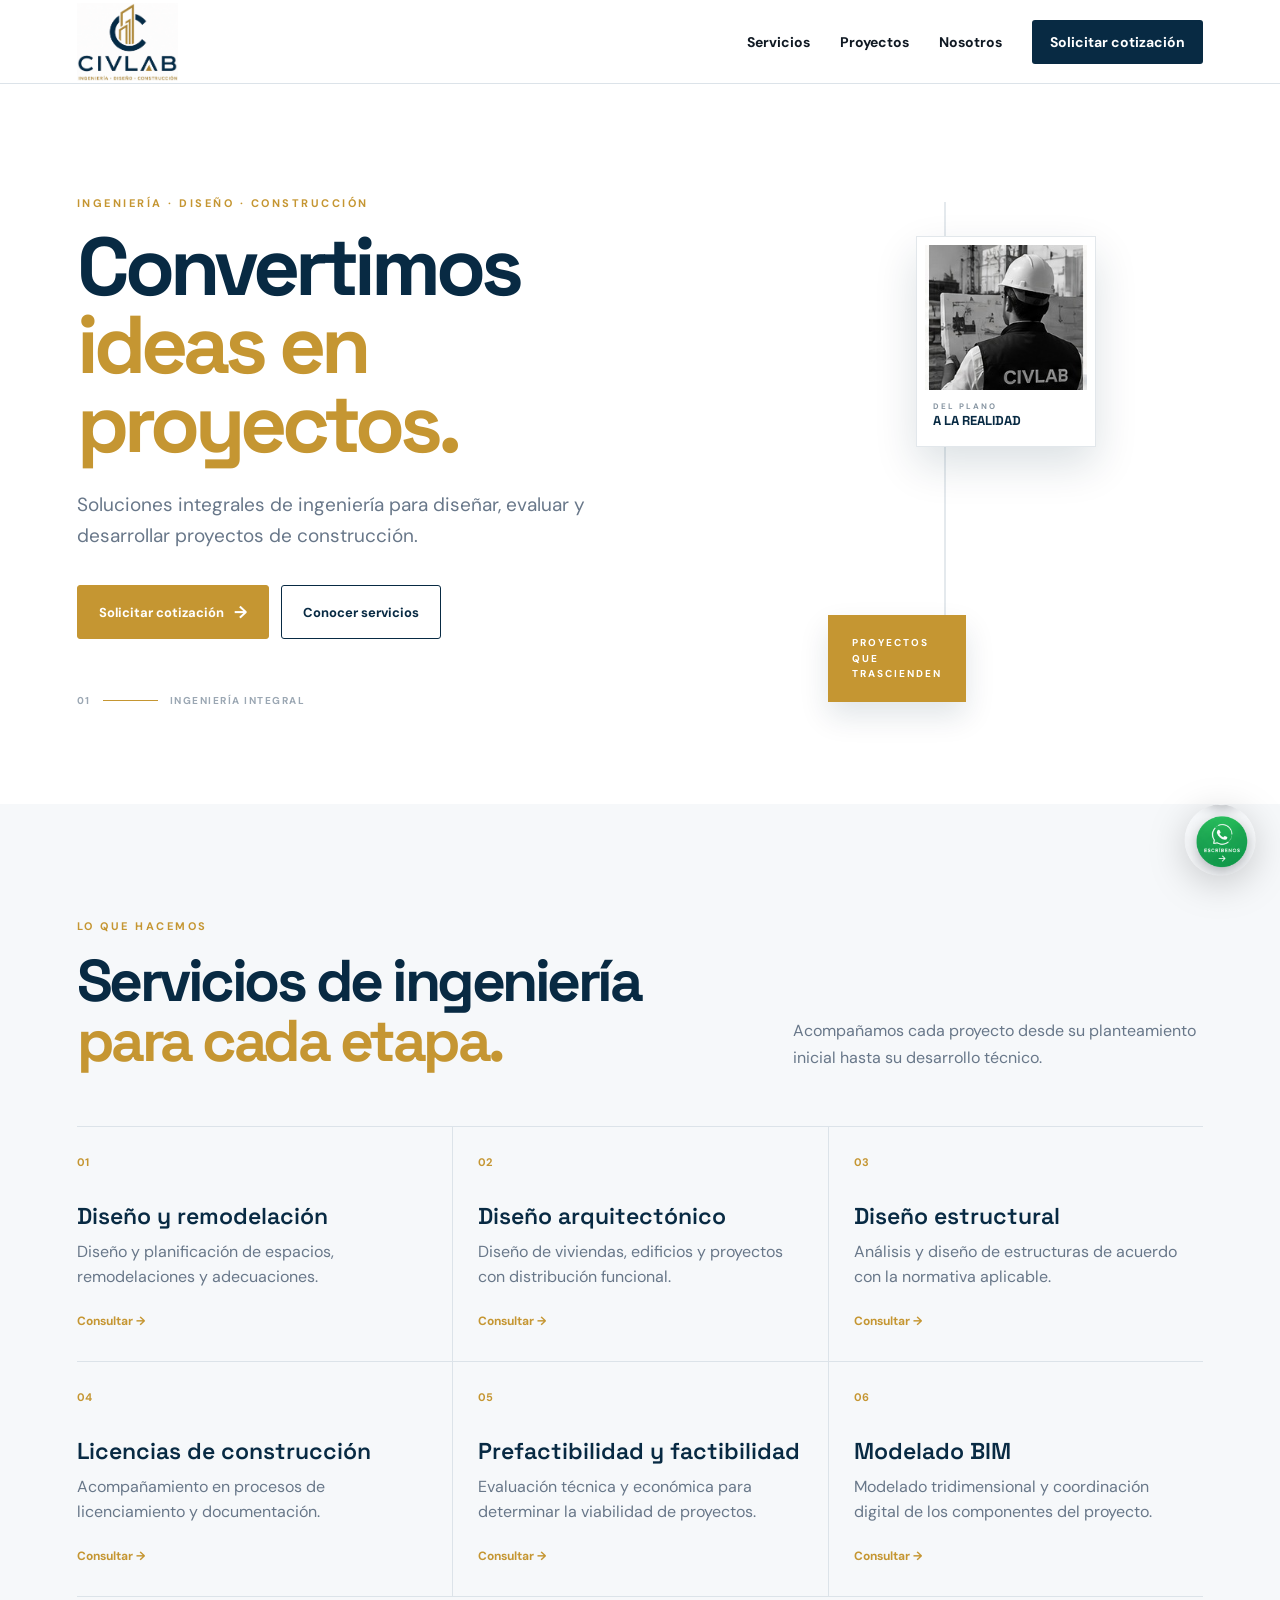
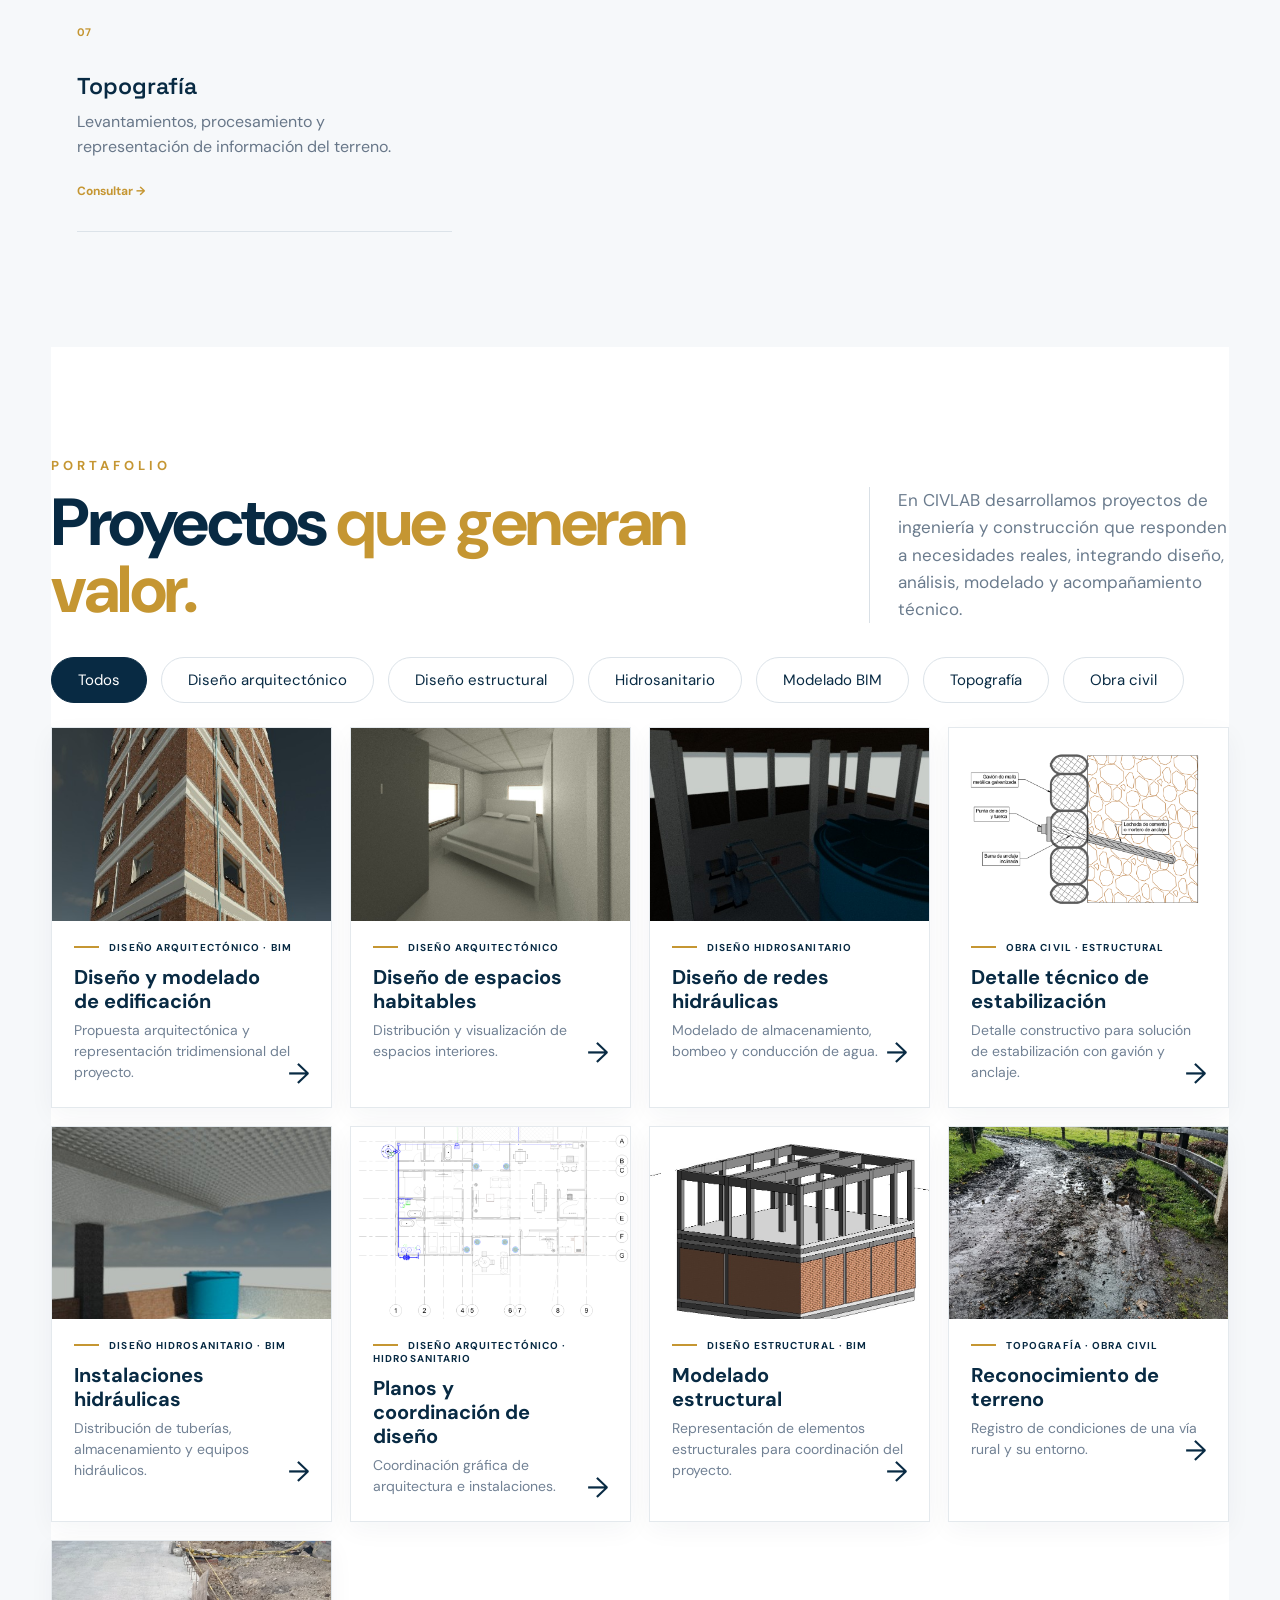
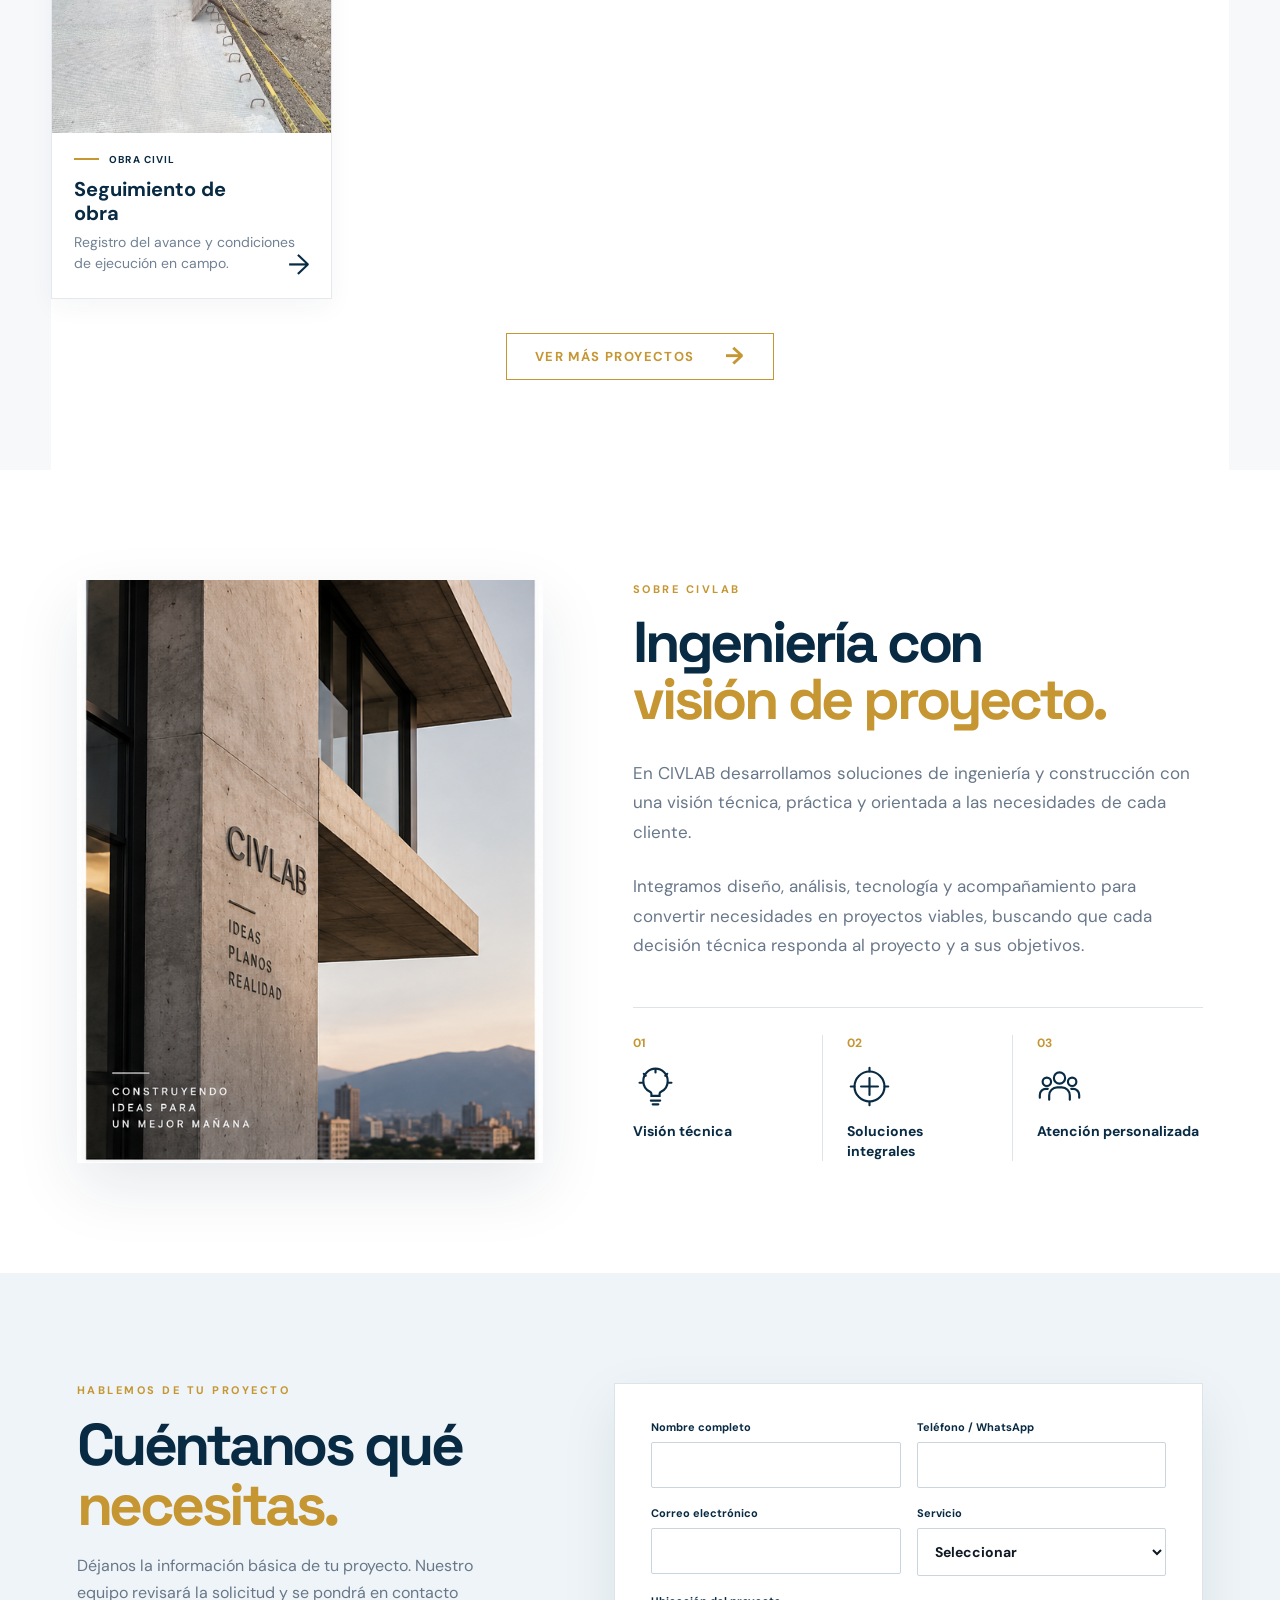
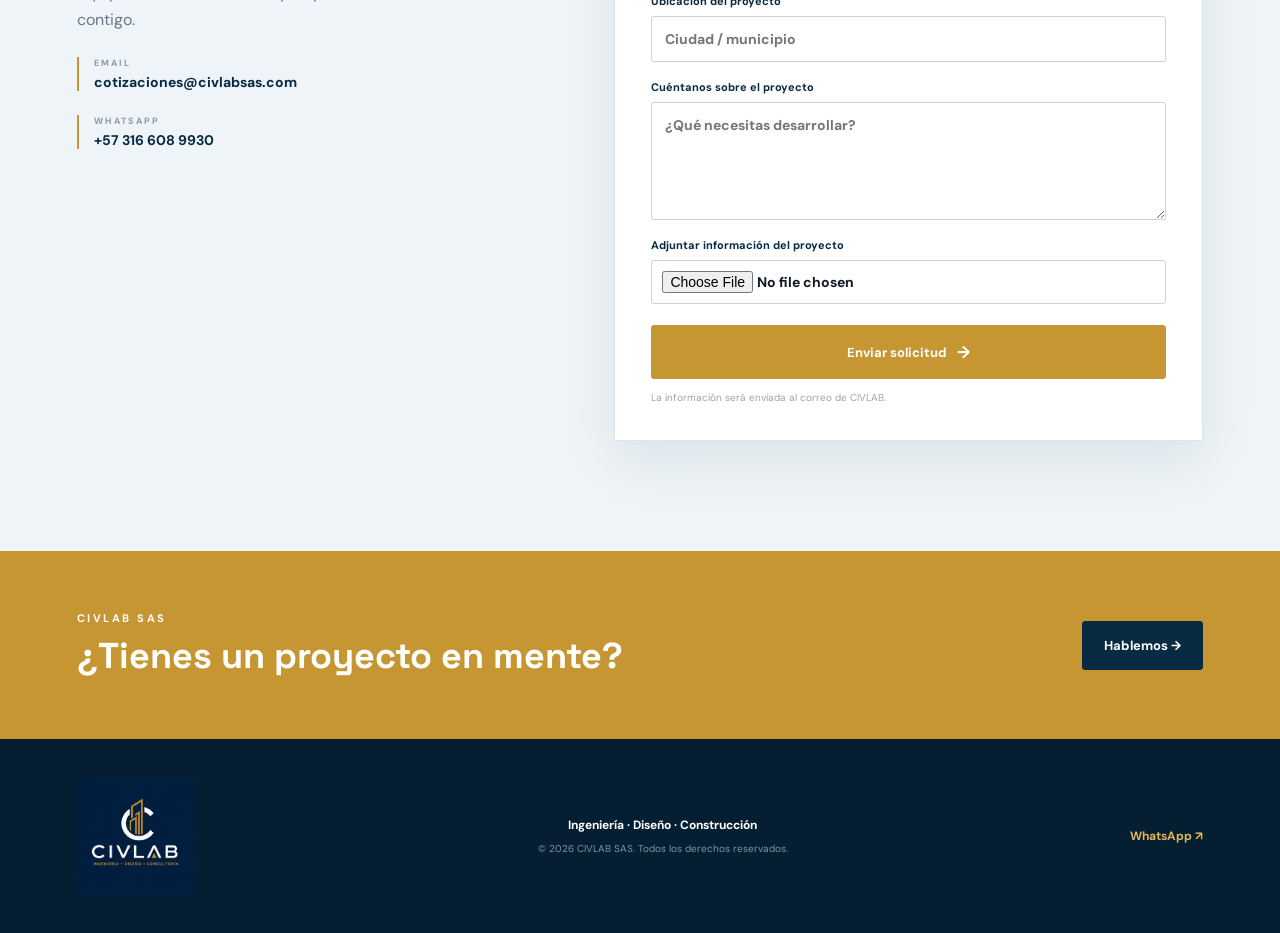
<file: index.html>
<!doctype html>
<html lang="es">
<head>
<meta charset="utf-8">
<meta name="viewport" content="width=device-width, initial-scale=1">
<meta name="description" content="CIVLAB SAS — Ingeniería, diseño, construcción y soluciones para proyectos.">
<meta name="theme-color" content="#082A43">
<title>CIVLAB SAS | Ingeniería · Diseño · Construcción</title>
<link rel="icon" type="image/png" href="favicon-civlab.png">
<link rel="stylesheet" href="styles.css">
</head>
<body>
<header class="nav">
  <a class="brand" href="#inicio" aria-label="CIVLAB"><img src="logo-civlab.png" alt="CIVLAB SAS"></a>
  <nav>
    <a href="#servicios">Servicios</a>
    <a href="#proyectos">Proyectos</a>
    <a href="#nosotros">Nosotros</a>
    <a class="nav-cta" href="#cotizacion">Solicitar cotización</a>
  </nav>
</header>

<main>
<section id="inicio" class="hero">
  <div class="hero-copy">
    <p class="eyebrow">INGENIERÍA · DISEÑO · CONSTRUCCIÓN</p>
    <h1>Convertimos<br><span>ideas en proyectos.</span></h1>
    <p class="lead">Soluciones integrales de ingeniería para diseñar, evaluar y desarrollar proyectos de construcción.</p>
    <div class="actions">
      <a class="btn gold" href="#cotizacion">Solicitar cotización <b>→</b></a>
      <a class="btn outline" href="#servicios">Conocer servicios</a>
    </div>
    <div class="hero-meta"><span>01</span><i></i><span>INGENIERÍA INTEGRAL</span></div>
  </div>
  <div class="hero-visual clean-hero">
    <div class="hero-photo-card">
      <img src="hero-building.jpg" alt="Proyecto arquitectónico CIVLAB">
      <div class="hero-photo-label">
        <span>01</span>
        <strong>DISEÑO · BIM · CAMPO</strong>
      </div>
    </div>
    <div class="hero-field-card">
      <img src="hero-worker.jpg" alt="Trabajo técnico en campo">
      <div>
        <small>DEL PLANO</small>
        <b>A LA REALIDAD</b>
      </div>
    </div>
    <div class="hero-gold-note">PROYECTOS<br>QUE TRASCIENDEN</div>
  </div>
</section>

<section id="servicios" class="section services-section">
  <div class="section-head">
    <div><p class="eyebrow">LO QUE HACEMOS</p><h2>Servicios de ingeniería<br><em>para cada etapa.</em></h2></div>
    <p class="section-intro">Acompañamos cada proyecto desde su planteamiento inicial hasta su desarrollo técnico.</p>
  </div>
  <div class="services">
    <article class="service"><span>01</span><h3>Diseño y remodelación</h3><p>Diseño y planificación de espacios, remodelaciones y adecuaciones.</p><a href="#cotizacion">Consultar →</a></article>
    <article class="service"><span>02</span><h3>Diseño arquitectónico</h3><p>Diseño de viviendas, edificios y proyectos con distribución funcional.</p><a href="#cotizacion">Consultar →</a></article>
    <article class="service"><span>03</span><h3>Diseño estructural</h3><p>Análisis y diseño de estructuras de acuerdo con la normativa aplicable.</p><a href="#cotizacion">Consultar →</a></article>
    <article class="service"><span>04</span><h3>Licencias de construcción</h3><p>Acompañamiento en procesos de licenciamiento y documentación.</p><a href="#cotizacion">Consultar →</a></article>
    <article class="service"><span>05</span><h3>Prefactibilidad y factibilidad</h3><p>Evaluación técnica y económica para determinar la viabilidad de proyectos.</p><a href="#cotizacion">Consultar →</a></article>
    <article class="service"><span>06</span><h3>Modelado BIM</h3><p>Modelado tridimensional y coordinación digital de los componentes del proyecto.</p><a href="#cotizacion">Consultar →</a></article>
    <article class="service"><span>07</span><h3>Topografía</h3><p>Levantamientos, procesamiento y representación de información del terreno.</p><a href="#cotizacion">Consultar →</a></article>
  </div>
</section>

<section class="portfolio" id="proyectos">
  <div class="portfolio-head">
    <div>
      <span class="section-eyebrow">PORTAFOLIO</span>
      <h2>Proyectos <span>que generan valor.</span></h2>
    </div>
    <p>En CIVLAB desarrollamos proyectos de ingeniería y construcción que responden a necesidades reales, integrando diseño, análisis, modelado y acompañamiento técnico.</p>
  </div>

  <div class="portfolio-filters" aria-label="Filtrar proyectos">
    <button class="portfolio-filter active" data-filter="all">Todos</button>
    <button class="portfolio-filter" data-filter="diseno">Diseño arquitectónico</button>
    <button class="portfolio-filter" data-filter="estructural">Diseño estructural</button>
    <button class="portfolio-filter" data-filter="hidrosanitario">Hidrosanitario</button>
    <button class="portfolio-filter" data-filter="bim">Modelado BIM</button>
    <button class="portfolio-filter" data-filter="topografia">Topografía</button>
    <button class="portfolio-filter" data-filter="obra">Obra civil</button>
  </div>

  <div class="portfolio-grid">

    <article class="portfolio-card" data-category="diseno bim">
      <div class="portfolio-image"><img src="portafolio-edificacion.jpg" alt="Modelo y propuesta arquitectónica de edificación" loading="lazy"></div>
      <div class="portfolio-info">
        <span>DISEÑO ARQUITECTÓNICO · BIM</span>
        <h3>Diseño y modelado de edificación</h3>
        <p>Propuesta arquitectónica y representación tridimensional del proyecto.</p>
        <button class="portfolio-detail" type="button" data-title="Diseño y modelado de edificación" data-description="Se desarrolló la propuesta arquitectónica de una edificación multifamiliar, incluyendo la organización de espacios y su representación mediante modelado 3D.">→</button>
      </div>
    </article>

    <article class="portfolio-card" data-category="diseno bim">
      <div class="portfolio-image"><img src="portafolio-arquitectonico.jpg" alt="Diseño arquitectónico de interiores" loading="lazy"></div>
      <div class="portfolio-info">
        <span>DISEÑO ARQUITECTÓNICO</span>
        <h3>Diseño de espacios habitables</h3>
        <p>Distribución y visualización de espacios interiores.</p>
        <button class="portfolio-detail" type="button" data-title="Diseño de espacios habitables" data-description="Se realizó la distribución y visualización de espacios interiores, trabajando la organización arquitectónica y la representación del ambiente para apoyar la definición del proyecto.">→</button>
      </div>
    </article>

    <article class="portfolio-card" data-category="hidrosanitario bim">
      <div class="portfolio-image"><img src="portafolio-hidrosanitario.jpg" alt="Sistema hidráulico modelado" loading="lazy"></div>
      <div class="portfolio-info">
        <span>DISEÑO HIDROSANITARIO</span>
        <h3>Diseño de redes hidráulicas</h3>
        <p>Modelado de almacenamiento, bombeo y conducción de agua.</p>
        <button class="portfolio-detail" type="button" data-title="Diseño de redes hidráulicas" data-description="Se modeló el sistema hidráulico de la vivienda, incluyendo almacenamiento de agua, equipos de bombeo y trazado de las tuberías para representar la solución dentro del proyecto.">→</button>
      </div>
    </article>

    <article class="portfolio-card" data-category="obra estructural">
      <div class="portfolio-image"><img src="portafolio-detalle-tecnico.png" alt="Detalle técnico de anclaje y gavión" loading="lazy"></div>
      <div class="portfolio-info">
        <span>OBRA CIVIL · ESTRUCTURAL</span>
        <h3>Detalle técnico de estabilización</h3>
        <p>Detalle constructivo para solución de estabilización con gavión y anclaje.</p>
        <button class="portfolio-detail" type="button" data-title="Detalle técnico de estabilización" data-description="Se desarrolló el detalle constructivo de un sistema de gavión con barra de anclaje inclinada, incluyendo la representación de sus elementos y la solución de conexión al terreno.">→</button>
      </div>
    </article>

    <article class="portfolio-card" data-category="hidrosanitario bim">
      <div class="portfolio-image"><img src="portafolio-instalaciones.jpg" alt="Instalaciones hidráulicas en cubierta" loading="lazy"></div>
      <div class="portfolio-info">
        <span>DISEÑO HIDROSANITARIO · BIM</span>
        <h3>Instalaciones hidráulicas</h3>
        <p>Distribución de tuberías, almacenamiento y equipos hidráulicos.</p>
        <button class="portfolio-detail" type="button" data-title="Instalaciones hidráulicas" data-description="Se modeló la instalación hidráulica de la vivienda, representando la conducción de agua, el almacenamiento y los equipos necesarios para el funcionamiento del sistema.">→</button>
      </div>
    </article>

    <article class="portfolio-card" data-category="diseno hidrosanitario">
      <div class="portfolio-image"><img src="portafolio-planos.png" alt="Planos arquitectónicos e hidráulicos" loading="lazy"></div>
      <div class="portfolio-info">
        <span>DISEÑO ARQUITECTÓNICO · HIDROSANITARIO</span>
        <h3>Planos y coordinación de diseño</h3>
        <p>Coordinación gráfica de arquitectura e instalaciones.</p>
        <button class="portfolio-detail" type="button" data-title="Planos y coordinación de diseño" data-description="Se trabajó la representación en planos del proyecto, coordinando la distribución arquitectónica con las instalaciones hidráulicas para facilitar la lectura y ejecución de la propuesta.">→</button>
      </div>
    </article>

    <article class="portfolio-card" data-category="estructural bim">
      <div class="portfolio-image"><img src="portafolio-estructural.jpg" alt="Modelo estructural de edificación" loading="lazy"></div>
      <div class="portfolio-info">
        <span>DISEÑO ESTRUCTURAL · BIM</span>
        <h3>Modelado estructural</h3>
        <p>Representación de elementos estructurales para coordinación del proyecto.</p>
        <button class="portfolio-detail" type="button" data-title="Modelado estructural" data-description="Se desarrolló el modelo tridimensional de la estructura, representando columnas, vigas y elementos principales para apoyar la coordinación y revisión del proyecto estructural.">→</button>
      </div>
    </article>

    <article class="portfolio-card" data-category="topografia obra">
      <div class="portfolio-image"><img src="portafolio-topografia.jpg" alt="Vía rural registrada en campo" loading="lazy"></div>
      <div class="portfolio-info">
        <span>TOPOGRAFÍA · OBRA CIVIL</span>
        <h3>Reconocimiento de terreno</h3>
        <p>Registro de condiciones de una vía rural y su entorno.</p>
        <button class="portfolio-detail" type="button" data-title="Reconocimiento de terreno" data-description="Se realizó un reconocimiento visual y registro fotográfico del terreno y de una vía rural, observando condiciones de superficie, drenaje y entorno como insumo para el análisis técnico.">→</button>
      </div>
    </article>

    <article class="portfolio-card" data-category="obra">
      <div class="portfolio-image"><img src="portafolio-seguimiento.jpg" alt="Seguimiento de obra civil urbana" loading="lazy"></div>
      <div class="portfolio-info">
        <span>OBRA CIVIL</span>
        <h3>Seguimiento de obra</h3>
        <p>Registro del avance y condiciones de ejecución en campo.</p>
        <button class="portfolio-detail" type="button" data-title="Seguimiento de obra" data-description="Se realizó seguimiento y registro fotográfico de una intervención de obra civil, documentando el avance de los trabajos, condiciones de ejecución y elementos constructivos visibles en campo.">→</button>
      </div>
    </article>

  </div>

  <div class="portfolio-more">
    <a href="#cotizacion" class="btn-outline-gold">VER MÁS PROYECTOS <span>→</span></a>
  </div>

  <div class="portfolio-modal" id="portfolioModal" aria-hidden="true">
    <div class="portfolio-modal-backdrop"></div>
    <div class="portfolio-modal-box" role="dialog" aria-modal="true" aria-labelledby="portfolioModalTitle">
      <button class="portfolio-modal-close" type="button" aria-label="Cerrar">×</button>
      <span class="section-eyebrow">PROYECTO CIVLAB</span>
      <h3 id="portfolioModalTitle"></h3>
      <p id="portfolioModalDescription"></p>
    </div>
  </div>
</section>
<section id="nosotros" class="about-civlab section">
  <div class="about-civlab-container">

    <div class="about-civlab-visual">
      <div class="about-civlab-image-wrap">
        <img src="about-civlab.png" alt="CIVLAB - Ingeniería, diseño y construcción" class="about-civlab-image">
      </div>
    </div>

    <div class="about-civlab-content">
      <p class="eyebrow">SOBRE CIVLAB</p>
      <h2>Ingeniería con<br><em>visión de proyecto.</em></h2>

      <p class="about-civlab-intro">En CIVLAB desarrollamos soluciones de ingeniería y construcción con una visión técnica, práctica y orientada a las necesidades de cada cliente.</p>

      <p>Integramos diseño, análisis, tecnología y acompañamiento para convertir necesidades en proyectos viables, buscando que cada decisión técnica responda al proyecto y a sus objetivos.</p>

      <div class="about-civlab-values">
        <div class="about-civlab-value">
          <b>01</b>
          <span class="about-civlab-icon" aria-hidden="true">
            <svg viewBox="0 0 48 48" fill="none"><path d="M24 5c-7.18 0-13 5.82-13 13 0 5.07 2.9 9.46 7.13 11.6.94.48 1.53 1.45 1.53 2.5V34h8.68v-1.9c0-1.05.59-2.02 1.53-2.5C34.1 27.46 37 23.07 37 18c0-7.18-5.82-13-13-13Z" stroke="currentColor" stroke-width="2.3"/><path d="M19 39h10M21 43h6" stroke="currentColor" stroke-width="2.3" stroke-linecap="round"/><path d="M24 9v-3M13.6 12.6l-2.1-2.1M34.4 12.6l2.1-2.1M10 20H7M38 20h3" stroke="currentColor" stroke-width="2.3" stroke-linecap="round"/></svg>
          </span>
          <span>Visión técnica</span>
        </div>

        <div class="about-civlab-value">
          <b>02</b>
          <span class="about-civlab-icon" aria-hidden="true">
            <svg viewBox="0 0 48 48" fill="none"><path d="M24 8a16 16 0 1 0 0 32 16 16 0 0 0 0-32Z" stroke="currentColor" stroke-width="2.3"/><path d="M24 15v18M15 24h18" stroke="currentColor" stroke-width="2.3" stroke-linecap="round"/><path d="M24 4v4M24 40v4M4 24h4M40 24h4" stroke="currentColor" stroke-width="2.3" stroke-linecap="round"/></svg>
          </span>
          <span>Soluciones integrales</span>
        </div>

        <div class="about-civlab-value">
          <b>03</b>
          <span class="about-civlab-icon" aria-hidden="true">
            <svg viewBox="0 0 48 48" fill="none"><circle cx="24" cy="15" r="6" stroke="currentColor" stroke-width="2.3"/><circle cx="10.5" cy="19" r="4.5" stroke="currentColor" stroke-width="2.3"/><circle cx="37.5" cy="19" r="4.5" stroke="currentColor" stroke-width="2.3"/><path d="M13 38v-4.5A8.5 8.5 0 0 1 21.5 25h5a8.5 8.5 0 0 1 8.5 8.5V38M3 36v-3a6.5 6.5 0 0 1 6.5-6.5h2M45 36v-3a6.5 6.5 0 0 0-6.5-6.5h-2" stroke="currentColor" stroke-width="2.3" stroke-linecap="round"/></svg>
          </span>
          <span>Atención personalizada</span>
        </div>
      </div>
    </div>

  </div>
</section>

<section id="cotizacion" class="quote">
  <div class="quote-copy">
    <p class="eyebrow">HABLEMOS DE TU PROYECTO</p>
    <h2>Cuéntanos qué<br><em>necesitas.</em></h2>
    <p>Déjanos la información básica de tu proyecto. Nuestro equipo revisará la solicitud y se pondrá en contacto contigo.</p>
    <div class="contact-card"><span>EMAIL</span><strong>cotizaciones@civlabsas.com</strong></div>
    <div class="contact-card"><span>WHATSAPP</span><strong>+57 316 608 9930</strong></div>
  </div>
  <form action="https://formsubmit.co/cotizaciones@civlabsas.com" method="POST" enctype="multipart/form-data">
    <input type="hidden" name="_subject" value="Nueva solicitud de cotización — CIVLAB SAS">
    <input type="hidden" name="_captcha" value="true">
    <input type="hidden" name="_template" value="table">
    <input type="hidden" name="_next" value="https://civlabsas.com/gracias.html">
    <input type="hidden" name="_honey" value="">
    <div class="form-row"><label>Nombre completo<input name="nombre" autocomplete="name" required></label><label>Teléfono / WhatsApp<input name="telefono" autocomplete="tel" required></label></div>
    <div class="form-row"><label>Correo electrónico<input type="email" name="email" autocomplete="email" required></label><label>Servicio<select name="servicio" required><option value="">Seleccionar</option><option>Diseño y remodelación</option><option>Diseño arquitectónico</option><option>Diseño estructural</option><option>Licencias de construcción</option><option>Estudios de prefactibilidad y factibilidad</option><option>Modelado BIM</option><option>Topografía</option></select></label></div>
    <label>Ubicación del proyecto<input name="ubicacion" placeholder="Ciudad / municipio"></label>
    <label>Cuéntanos sobre el proyecto<textarea name="mensaje" rows="5" placeholder="¿Qué necesitas desarrollar?" required></textarea></label><label>Adjuntar información del proyecto <input type="file" name="archivo" accept=".pdf,.jpg,.jpeg,.png,.doc,.docx"></label>
    <button class="btn gold full" type="submit">Enviar solicitud <b>→</b></button>
    <p class="form-note">La información será enviada al correo de CIVLAB.</p>
  </form>
</section>

<section class="cta-strip"><div><p class="eyebrow">CIVLAB SAS</p><h2>¿Tienes un proyecto en mente?</h2></div><a class="btn gold" href="#cotizacion">Hablemos →</a></section>
</main>

<footer>
  <a class="brand footer-brand official-footer-logo" href="#inicio"><img src="logo-footer-civlab.jpg" alt="CIVLAB SAS"></a>
  <div class="footer-center"><p>Ingeniería · Diseño · Construcción</p><small>© 2026 CIVLAB SAS. Todos los derechos reservados.</small></div>
  <a class="whatsapp" href="https://wa.me/573166089930" target="_blank" rel="noopener">WhatsApp ↗</a>
</footer>
<a class="wa-float" href="https://wa.me/573166089930" target="_blank" rel="noopener" aria-label="Contactar por WhatsApp"><img src="whatsapp-civlab.png" alt="Escríbenos por WhatsApp"></a>
<script src="script.js"></script>

<script>
document.addEventListener("DOMContentLoaded", function () {
  const buttons = document.querySelectorAll(".portfolio-filter");
  const cards = document.querySelectorAll(".portfolio-card");

  buttons.forEach(function (button) {
    button.addEventListener("click", function () {
      buttons.forEach(function (b) { b.classList.remove("active"); });
      button.classList.add("active");

      const filter = button.dataset.filter;
      cards.forEach(function (card) {
        const categories = (card.dataset.category || "").split(" ");
        card.style.display = filter === "all" || categories.includes(filter) ? "" : "none";
      });
    });
  });
});
</script>


<script>
document.addEventListener("DOMContentLoaded", function () {
  const filterButtons = document.querySelectorAll(".portfolio-filter");
  const cards = document.querySelectorAll(".portfolio-card");

  filterButtons.forEach(function (button) {
    button.addEventListener("click", function () {
      filterButtons.forEach(function (b) { b.classList.remove("active"); });
      button.classList.add("active");
      const filter = button.dataset.filter;
      cards.forEach(function (card) {
        const categories = (card.dataset.category || "").split(" ");
        card.style.display = filter === "all" || categories.includes(filter) ? "" : "none";
      });
    });
  });

  const modal = document.getElementById("portfolioModal");
  const title = document.getElementById("portfolioModalTitle");
  const description = document.getElementById("portfolioModalDescription");
  const close = () => {
    modal.classList.remove("is-open");
    modal.setAttribute("aria-hidden", "true");
  };

  document.querySelectorAll(".portfolio-detail").forEach(function (button) {
    button.addEventListener("click", function () {
      title.textContent = button.dataset.title;
      description.textContent = button.dataset.description;
      modal.classList.add("is-open");
      modal.setAttribute("aria-hidden", "false");
    });
  });

  document.querySelector(".portfolio-modal-close").addEventListener("click", close);
  document.querySelector(".portfolio-modal-backdrop").addEventListener("click", close);
  document.addEventListener("keydown", function (e) {
    if (e.key === "Escape") close();
  });
});
</script>

</body></html>
</file>
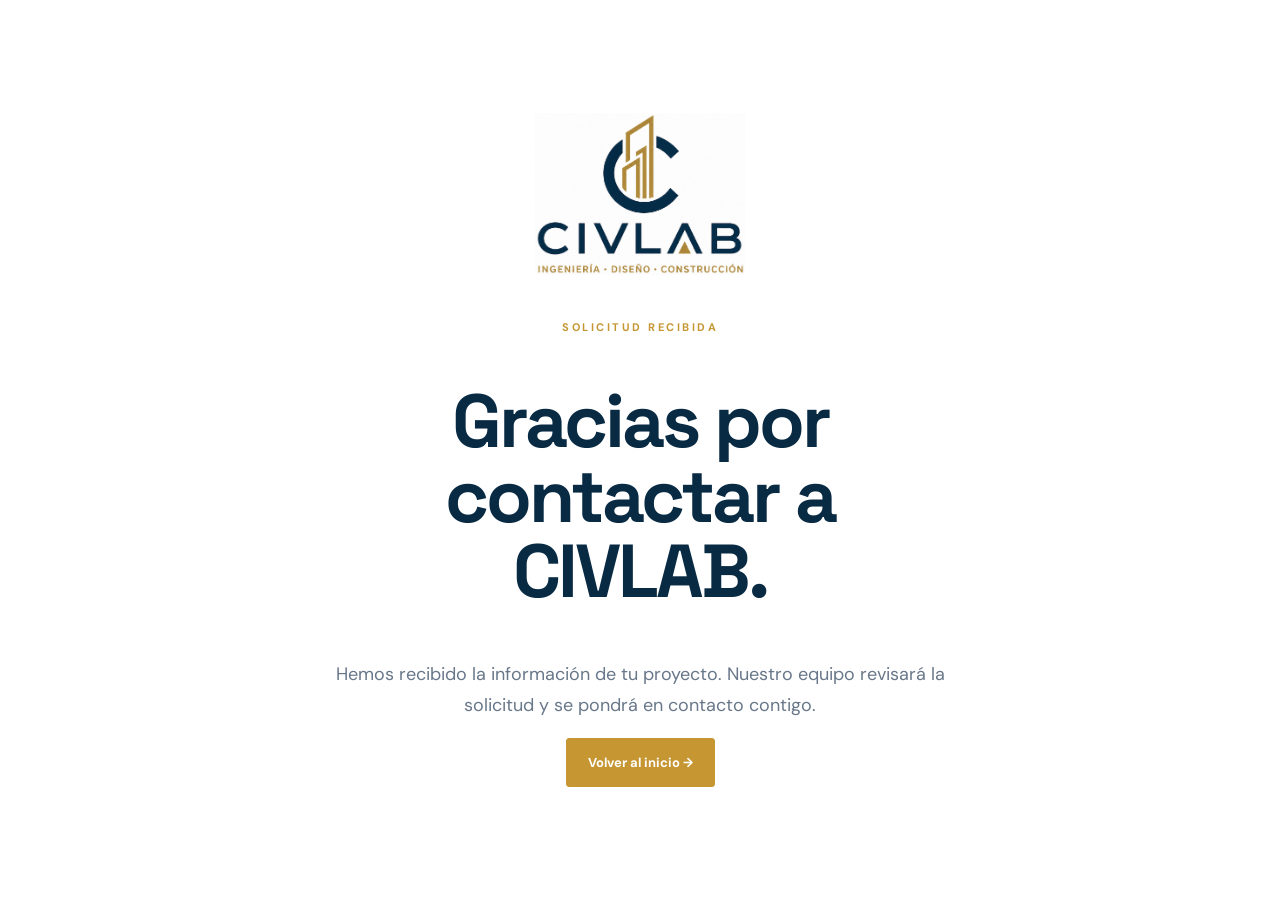
<file: gracias.html>
<!doctype html><html lang="es"><head><meta charset="utf-8"><meta name="viewport" content="width=device-width,initial-scale=1"><meta name="theme-color" content="#082A43"><title>CIVLAB | Solicitud recibida</title><link rel="icon" type="image/png" href="favicon-civlab.png"><link rel="stylesheet" href="styles.css"></head><body><main style="min-height:100vh;display:grid;place-items:center;padding:30px;text-align:center;background:#fff"><div style="max-width:650px"><img src="logo-civlab.png" alt="CIVLAB" style="width:210px;max-width:80%;margin-bottom:40px"><p class="eyebrow">SOLICITUD RECIBIDA</p><h1 style="font:700 clamp(45px,6vw,75px)/1 'Space Grotesk';letter-spacing:-3px;color:#082A43">Gracias por contactar a CIVLAB.</h1><p style="color:#687789;font-size:18px;line-height:1.7">Hemos recibido la información de tu proyecto. Nuestro equipo revisará la solicitud y se pondrá en contacto contigo.</p><a class="btn gold" href="index.html">Volver al inicio →</a></div></main></body></html>
</file>
<file: styles.css>
@import url('https://fonts.googleapis.com/css2?family=DM+Sans:wght@400;500;600;700&family=Space+Grotesk:wght@500;600;700&display=swap');
:root{--navy:#082A43;--navy2:#061E31;--gold:#C59632;--gold2:#E0B85A;--blue:#0D527E;--ink:#101923;--muted:#687789;--line:#DCE3E9;--paper:#F6F8FA;--white:#fff}
*{box-sizing:border-box}html{scroll-behavior:smooth}body{margin:0;color:var(--ink);background:var(--paper);font-family:"DM Sans",sans-serif}a{text-decoration:none;color:inherit}button,input,select,textarea{font:inherit}
.nav{height:84px;padding:0 6vw;background:#fff;border-bottom:1px solid var(--line);display:flex;align-items:center;justify-content:space-between;position:sticky;top:0;z-index:50}.brand{display:flex;width:150px;height:84px;align-items:center;overflow:hidden}.brand img{display:block;width:100%;height:78px;object-fit:contain;object-position:left center}nav{display:flex;align-items:center;gap:30px;font-size:14px;font-weight:700}nav a{transition:.2s}nav a:hover{color:var(--gold)}.nav-cta{background:var(--navy);color:#fff;padding:13px 18px;border-radius:3px}.nav-cta:hover{background:var(--gold);color:#fff}
.hero{min-height:720px;padding:85px 6vw 70px;display:grid;grid-template-columns:1fr 1fr;gap:6vw;align-items:center;background:#fff}.eyebrow{font-size:11px;letter-spacing:2.5px;font-weight:700;color:var(--gold);margin:0 0 18px}.hero h1{font:700 clamp(50px,6.4vw,88px)/.96 "Space Grotesk";letter-spacing:-5px;margin:0 0 25px;color:var(--navy)}.hero h1 span{color:var(--gold)}.lead{font-size:19px;line-height:1.65;color:var(--muted);max-width:610px}.actions{display:flex;gap:12px;margin-top:34px}.btn{display:inline-flex;align-items:center;justify-content:center;gap:10px;padding:15px 21px;border:1px solid var(--navy);border-radius:3px;font-size:13px;font-weight:700;cursor:pointer;transition:.2s}.btn b{font-size:17px}.gold{background:var(--gold);border-color:var(--gold);color:#fff}.gold:hover{background:var(--navy);border-color:var(--navy)}.outline{background:#fff;color:var(--navy)}.outline:hover{background:var(--navy);color:#fff}.hero-meta{display:flex;align-items:center;gap:12px;margin-top:55px;color:#9BA7B3;font-size:10px;letter-spacing:1.5px;font-weight:700}.hero-meta i{display:block;width:55px;height:1px;background:var(--gold)}
.hero-visual{height:500px;position:relative;display:flex;align-items:center;justify-content:center}
.hero-frame{position:relative;width:min(100%,560px);height:500px;overflow:hidden;background:#EEF2F3}
.hero-frame:before{content:"";position:absolute;left:0;top:0;width:72%;height:100%;background:#fff;z-index:0}
.hero-building{position:absolute;right:0;top:0;width:78%;height:100%;object-fit:cover;object-position:center;border-left:10px solid #fff;z-index:1}
.hero-worker{position:absolute;left:3%;top:7%;width:31%;height:31%;z-index:4;overflow:hidden;border:8px solid #fff;box-shadow:0 16px 35px rgba(8,42,67,.15)}
.hero-worker img{width:100%;height:100%;object-fit:cover;object-position:center}
.hero-tag{position:absolute;z-index:5;display:flex;flex-direction:column;gap:2px;font-size:10px;line-height:1.45;letter-spacing:2.5px;font-weight:700}
.hero-tag-top{right:9%;top:10%;color:#52697A}
.hero-tag-bottom{left:4%;bottom:10%;background:var(--gold);color:#fff;padding:22px 25px;min-width:145px;box-shadow:0 12px 28px rgba(8,42,67,.12)}
.hero-plus{position:absolute;z-index:6;left:45%;top:47%;font:400 42px/1 "Space Grotesk";color:var(--gold);background:#fff;width:48px;height:48px;display:grid;place-items:center}
.hero-stamp{position:absolute;z-index:5;right:5%;bottom:6%;display:flex;align-items:center;gap:12px;color:#fff;font-size:9px;letter-spacing:1.5px;font-weight:700;text-shadow:0 1px 8px rgba(0,0,0,.5)}
.hero-stamp b{color:var(--gold2);font-size:11px}
.section{padding:115px 6vw}.section-head{display:flex;align-items:end;justify-content:space-between;gap:50px;margin-bottom:55px}.section h2,.projects h2,.about h2,.quote h2{font:700 clamp(38px,4.6vw,65px)/1.02 "Space Grotesk";letter-spacing:-3.5px;margin:0;color:var(--navy)}h2 em{font-style:normal;color:var(--gold)}.section-intro{max-width:410px;color:var(--muted);line-height:1.65;margin:0}.services{display:grid;grid-template-columns:repeat(3,1fr);border-top:1px solid var(--line)}.service{min-height:235px;padding:28px 25px 32px 0;border-bottom:1px solid var(--line);display:flex;flex-direction:column;align-items:flex-start}.service:nth-child(3n+2),.service:nth-child(3n+3){padding-left:25px;border-left:1px solid var(--line)}.service span{font-size:11px;color:var(--gold);font-weight:700}.service h3{font:600 23px "Space Grotesk";color:var(--navy);margin:32px 0 9px}.service p{color:var(--muted);line-height:1.55;margin:0;max-width:390px}.service a{margin-top:auto;padding-top:22px;font-size:12px;font-weight:700;color:var(--gold)}.service a:hover{color:var(--navy)}
.projects{padding:115px 6vw;background:var(--navy);color:#fff}.projects h2{color:#fff}.projects .section-intro{color:#B6C4D0}.project-grid{display:grid;grid-template-columns:1.3fr .85fr .85fr;gap:16px}.project{min-height:430px;position:relative;overflow:hidden;background:#123B58}.project-large{min-height:520px}.project-bg{position:absolute;inset:0;transition:transform .5s}.project:hover .project-bg{transform:scale(1.05)}.bg1{background:linear-gradient(135deg,#184C6E,#091C2E 65%),repeating-linear-gradient(0deg,transparent 0 29px,rgba(255,255,255,.06) 30px),repeating-linear-gradient(90deg,transparent 0 29px,rgba(255,255,255,.06) 30px)}.bg2{background:linear-gradient(135deg,#B27D24,#1A3850 60%)}.bg3{background:linear-gradient(145deg,#234C5E,#0A263B)}.project-info{position:absolute;left:25px;right:25px;bottom:25px;z-index:2}.project-info small{color:#E0B85A;font-weight:700;letter-spacing:1.7px;font-size:10px}.project-info h3{font:600 27px "Space Grotesk";margin:8px 0 0}.project-info p{color:#C6D1DB;margin:7px 0 0}.portfolio-note{text-align:center;border-top:1px solid rgba(255,255,255,.15);margin-top:55px;padding-top:22px;color:#8FA8BC;font-size:10px;letter-spacing:2px}
.about{display:grid;grid-template-columns:.7fr 1.3fr;gap:9vw;background:#fff}.about-side{border-right:1px solid var(--line);display:flex;flex-direction:column;justify-content:space-between;padding-right:30px;min-height:390px}.about-side span{font:700 120px "Space Grotesk";letter-spacing:-10px;color:#E7ECEF}.about-side div{width:70px;height:4px;background:var(--gold)}.about-side strong{color:#9AA6B1;letter-spacing:2px;font-size:12px}.about-copy>p:not(.eyebrow){max-width:720px;color:var(--muted);font-size:17px;line-height:1.75}.values{display:grid;grid-template-columns:repeat(3,1fr);gap:20px;margin-top:40px;border-top:1px solid var(--line);padding-top:22px}.values div{display:flex;flex-direction:column;gap:8px}.values b{color:var(--gold);font-size:11px}.values span{font-weight:700;color:var(--navy);font-size:13px}
.quote{padding:110px 6vw;display:grid;grid-template-columns:.85fr 1.15fr;gap:8vw;background:#EEF4F7}.quote h2{color:var(--navy)}.quote-copy>p:not(.eyebrow){max-width:510px;color:var(--muted);line-height:1.7}.contact-card{border-left:2px solid var(--gold);padding-left:15px;margin-top:24px;display:flex;flex-direction:column;gap:4px}.contact-card span{font-size:9px;letter-spacing:2px;color:#8D99A4;font-weight:700}.contact-card strong{font-size:14px;color:var(--navy)}form{background:#fff;padding:36px;border:1px solid var(--line);box-shadow:0 20px 55px rgba(8,42,67,.08)}label{display:block;font-size:11px;font-weight:700;color:var(--navy);margin-bottom:18px}input,select,textarea{display:block;width:100%;margin-top:8px;padding:13px;border:1px solid #CBD5DE;border-radius:2px;background:#fff;color:var(--ink);outline:none;font-size:14px}input:focus,select:focus,textarea:focus{border-color:var(--gold)}textarea{resize:vertical}.form-row{display:grid;grid-template-columns:1fr 1fr;gap:16px}.full{width:100%;margin-top:3px}.form-note{font-size:10px!important;color:#98A3AE;margin:12px 0 0}
.cta-strip{padding:60px 6vw;background:var(--gold);display:flex;align-items:center;justify-content:space-between;gap:30px}.cta-strip .eyebrow{color:#fff;margin-bottom:8px}.cta-strip h2{font:700 36px "Space Grotesk";color:#fff;margin:0}.cta-strip .btn{background:var(--navy);border-color:var(--navy)}
footer{padding:38px 6vw;background:#061E31;color:#9EB0BE;display:flex;align-items:center;justify-content:space-between;gap:30px;font-size:12px}.footer-brand{width:118px;height:118px;display:block;flex:0 0 118px}.official-footer-logo img{display:block;width:100%;height:100%;object-fit:cover;border-radius:2px}.footer-center{text-align:center}.footer-center p{margin:0 0 7px;color:#fff;font-weight:700}.footer-center small{color:#7F95A5}.whatsapp{color:#E0B85A;font-weight:700}.wa-float{position:fixed;right:24px;bottom:24px;width:72px;height:72px;border-radius:50%;display:block;overflow:hidden;z-index:40;filter:drop-shadow(0 8px 18px rgba(0,0,0,.18));transition:transform .2s ease,filter .2s ease}.wa-float img{display:block;width:100%;height:100%;object-fit:cover}.wa-float:hover{transform:scale(1.06);filter:drop-shadow(0 11px 24px rgba(0,0,0,.22))}@media(max-width:600px){.wa-float{right:18px;bottom:18px;width:66px;height:66px}}
@media(max-width:850px){.nav{height:72px}.brand{width:118px;height:72px}.brand img{height:66px}nav{gap:10px}nav a:not(.nav-cta){display:none}.nav-cta{padding:10px 12px;font-size:11px}.hero{grid-template-columns:1fr;padding-top:60px}.hero-visual{height:390px}.section-head{display:block}.section-intro{margin-top:20px}.services,.project-grid,.about,.quote{grid-template-columns:1fr}.service:nth-child(3n+2),.service:nth-child(3n+3){padding-left:0;border-left:0}.service{min-height:210px}.project,.project-large{min-height:360px}.about-side{border-right:0;border-bottom:1px solid var(--line);padding:0 0 30px;min-height:230px}.form-row{grid-template-columns:1fr}.cta-strip{display:block}.cta-strip .btn{margin-top:25px}footer{flex-direction:column;align-items:flex-start}.footer-center{text-align:left}}

/* V5 — About section */
.about-side{position:relative;display:flex;flex-direction:column;justify-content:space-between;padding-right:40px;min-height:390px;border-right:1px solid var(--line)}
.about-emblem{width:min(230px,70%);height:auto;object-fit:contain;object-position:left center;margin-top:10px}
.about-rule{width:72px;height:4px;background:var(--gold);margin-top:25px}
.about-caption{display:flex;flex-direction:column;gap:7px}
.about-caption strong{font:700 16px "Space Grotesk";color:var(--navy)}
.about-caption span{font-size:9px;letter-spacing:1.5px;color:#8997A4}
input[type=file]{padding:10px;background:#fff;cursor:pointer}
@media(max-width:850px){.about-side{border-right:0;border-bottom:1px solid var(--line);padding:0 0 30px;min-height:260px}.about-emblem{width:190px}}

/* CIVLAB creative hero + responsive about polish */
.about-side{position:relative;background:var(--navy);border-right:0;padding:38px;min-height:390px;overflow:hidden;display:flex;flex-direction:column;justify-content:space-between}
.about-side:before{content:"";position:absolute;inset:20px;border:1px solid rgba(255,255,255,.18);pointer-events:none}
.about-side:after{content:"CIVLAB";position:absolute;right:-20px;bottom:-30px;font:700 110px/1 "Space Grotesk";letter-spacing:-7px;color:rgba(255,255,255,.035);pointer-events:none}
.about-emblem{position:relative;z-index:2;width:150px;height:150px;object-fit:contain;margin:0}
.about-rule{position:relative;z-index:2;width:72px;height:4px;background:var(--gold);margin:18px 0}
.about-caption{position:relative;z-index:2;display:flex;flex-direction:column;gap:7px}
.about-caption strong{font:700 18px "Space Grotesk";color:#fff}
.about-caption span{font-size:9px;letter-spacing:1.5px;color:#B8C7D2}
@media(max-width:850px){
  .hero{padding-top:42px;gap:38px}
  .hero h1{font-size:clamp(48px,13vw,68px);letter-spacing:-3.5px}
  .hero-visual{height:355px}
  .hero-frame{height:355px}
  .hero-worker{width:30%;height:32%;top:5%}
  .hero-tag-top{right:7%;top:8%}
  .hero-tag-bottom{left:3%;bottom:7%;padding:16px 18px;min-width:125px;font-size:9px}
  .hero-plus{left:43%;top:45%;width:40px;height:40px;font-size:34px}
  .hero-stamp{right:5%;bottom:4%;font-size:8px}
  .about-side{min-height:190px;height:190px;padding:22px 24px;display:grid;grid-template-columns:110px 1fr;grid-template-rows:1fr auto;column-gap:18px;align-items:center}
  .about-side:before{inset:12px}
  .about-side:after{font-size:70px;right:-12px;bottom:-10px}
  .about-emblem{width:105px;height:105px;grid-row:1 / span 2}
  .about-rule{width:55px;height:3px;margin:0 0 8px}
  .about-caption{gap:4px}
  .about-caption strong{font-size:15px}
  .about-caption span{font-size:7px;line-height:1.35;max-width:210px}
}

/* V7 — visual cleanup: no overlapping layers, cleaner About card, mobile-safe layout */
.hero-frame{overflow:hidden;border:0;background:#f7f8f8;box-shadow:0 22px 55px rgba(8,42,67,.08)}
.hero-frame:before{width:34%;background:rgba(255,255,255,.92);z-index:2}
.hero-building{width:78%;border-left:0;z-index:1}
.hero-worker{left:4%;top:8%;width:29%;height:30%;z-index:4}
.hero-tag-top{right:8%;top:9%;z-index:5;background:rgba(255,255,255,.78);padding:8px 10px}
.hero-tag-bottom{left:4%;bottom:8%;z-index:5}
.hero-plus{left:43%;top:48%;z-index:6}
.hero-stamp{right:5%;bottom:5%;z-index:6}

/* About: replace the old navy panel with an editorial image collage */
.about{align-items:stretch}
.about-side{position:relative;background:#fff!important;border:0!important;padding:0!important;min-height:430px;height:430px;overflow:visible!important}
.about-side:before,.about-side:after{display:none!important}
.about-collage{position:relative;width:100%;height:100%;min-height:430px;overflow:visible}
.about-building{position:absolute;right:3%;top:0;width:72%;height:88%;object-fit:cover;object-position:center;display:block}
.about-worker-card{position:absolute;left:0;top:8%;width:36%;height:31%;background:#fff;padding:8px;box-shadow:0 16px 35px rgba(8,42,67,.14);z-index:3}
.about-worker-card img{display:block;width:100%;height:100%;object-fit:cover}
.about-gold-card{position:absolute;left:7%;bottom:5%;z-index:4;background:var(--gold);color:#fff;padding:20px 24px;min-width:145px;box-shadow:0 14px 30px rgba(8,42,67,.13);display:flex;flex-direction:column;gap:3px;font-size:10px;line-height:1.45;letter-spacing:2.2px;font-weight:700}
.about-gold-card:after{content:"";position:absolute;right:-55px;bottom:-48px;width:110px;height:110px;border:1px solid var(--gold);z-index:-1}
.about-mark{position:absolute;right:0;bottom:0;background:#fff;padding:13px 15px 11px;z-index:5;display:flex;flex-direction:column;gap:4px;box-shadow:0 8px 24px rgba(8,42,67,.08)}
.about-mark b{font:700 20px/1 "Space Grotesk";color:var(--navy)}
.about-mark span{font-size:7px;letter-spacing:1.2px;color:#7f8e9b;white-space:nowrap}
.about-copy{position:relative;z-index:2}
.values div{position:relative;padding-left:0}

/* FormSubmit: use the user's email field as the Reply-To source */
form input[name="email"]{background:#fff}

@media(max-width:850px){
  .hero{padding-top:42px;gap:30px}
  .hero-visual{height:330px}
  .hero-frame{height:330px;width:100%}
  .hero-frame:before{width:30%}
  .hero-building{width:80%}
  .hero-worker{left:3%;top:6%;width:31%;height:31%;border-width:6px}
  .hero-tag-top{right:5%;top:7%;padding:6px 8px;font-size:8px;letter-spacing:1.8px}
  .hero-tag-bottom{left:3%;bottom:6%;padding:13px 15px;min-width:115px;font-size:8px;letter-spacing:1.8px}
  .hero-plus{left:42%;top:44%;width:38px;height:38px;font-size:30px}
  .hero-stamp{right:4%;bottom:4%;font-size:7px;letter-spacing:1px}

  .about{gap:48px}
  .about-side{height:300px;min-height:300px;padding:0!important}
  .about-collage{height:300px;min-height:300px}
  .about-building{right:2%;top:0;width:78%;height:82%}
  .about-worker-card{left:0;top:7%;width:39%;height:32%;padding:6px}
  .about-gold-card{left:4%;bottom:2%;padding:14px 16px;min-width:115px;font-size:8px;letter-spacing:1.6px}
  .about-gold-card:after{right:-35px;bottom:-30px;width:70px;height:70px}
  .about-mark{right:0;bottom:0;padding:10px 11px 9px}
  .about-mark b{font-size:15px}
  .about-mark span{font-size:5.5px;letter-spacing:.8px}
  .about-copy>p:not(.eyebrow){font-size:16px;line-height:1.65}
  .values{gap:14px;margin-top:30px}
  .values span{font-size:12px}
}


/* V8 FINAL — clean editorial layout, no overlapping elements */
.hero-visual.clean-hero{height:500px;position:relative;display:block;max-width:560px;margin:0 auto;padding:0 22px 28px 28px}
.hero-photo-card{position:absolute;inset:0 22px 28px 28px;background:#fff;border:1px solid #e4e9ed;box-shadow:0 24px 60px rgba(8,42,67,.10);overflow:hidden}
.hero-photo-card>img{display:block;width:100%;height:100%;object-fit:cover;object-position:center}
.hero-photo-card:after{content:"";position:absolute;inset:0;background:linear-gradient(180deg,rgba(8,42,67,0) 55%,rgba(8,42,67,.72) 100%)}
.hero-photo-label{position:absolute;z-index:2;left:24px;right:24px;bottom:20px;display:flex;align-items:center;gap:12px;color:#fff;font-size:10px;letter-spacing:2px}
.hero-photo-label span{color:var(--gold2);font-weight:700;font-size:12px}
.hero-photo-label strong{font-size:9px;letter-spacing:1.8px}
.hero-field-card{position:absolute;z-index:4;left:0;top:34px;width:180px;background:#fff;border:1px solid #e2e7eb;box-shadow:0 18px 40px rgba(8,42,67,.14);padding:8px}
.hero-field-card img{display:block;width:100%;height:145px;object-fit:cover;object-position:center}
.hero-field-card>div{padding:11px 8px 10px;display:flex;flex-direction:column;gap:3px}
.hero-field-card small{font-size:8px;letter-spacing:2px;color:#8795a2;font-weight:700}
.hero-field-card b{font:700 13px/1.1 "Space Grotesk";color:var(--navy)}
.hero-gold-note{position:absolute;z-index:5;right:0;bottom:0;background:var(--gold);color:#fff;padding:20px 24px;font-size:10px;line-height:1.55;letter-spacing:2px;font-weight:700;box-shadow:0 14px 30px rgba(8,42,67,.12)}

.about-side{position:relative!important;background:#fff!important;border:0!important;padding:0!important;min-height:500px!important;height:500px!important;overflow:visible!important;display:flex!important;flex-direction:column!important;gap:16px!important}
.about-photo-main{height:365px;width:100%;overflow:hidden;background:#edf1f3}
.about-photo-main img{display:block;width:100%;height:100%;object-fit:cover;object-position:center}
.about-photo-footer{display:grid;grid-template-columns:150px 1fr;gap:18px;align-items:stretch;height:119px}
.about-photo-small{overflow:hidden;border:1px solid #e1e6ea;background:#fff}
.about-photo-small img{display:block;width:100%;height:100%;object-fit:cover}
.about-photo-text{border-left:3px solid var(--gold);padding:15px 18px;display:flex;flex-direction:column;justify-content:center;gap:8px;background:#f7f9fa}
.about-photo-text span{font-size:10px;color:var(--gold);font-weight:700}
.about-photo-text strong{font:700 15px/1.25 "Space Grotesk";color:var(--navy);letter-spacing:1px}

@media(max-width:850px){
  .hero-visual.clean-hero{height:365px;width:100%;padding:0 10px 18px 34px}
  .hero-photo-card{inset:0 10px 18px 34px}
  .hero-photo-label{left:16px;right:16px;bottom:14px;gap:8px}
  .hero-photo-label strong{font-size:7px;letter-spacing:1.2px}
  .hero-field-card{left:0;top:24px;width:125px;padding:5px}
  .hero-field-card img{height:98px}
  .hero-field-card>div{padding:7px 5px 6px;gap:2px}
  .hero-field-card small{font-size:6px;letter-spacing:1.2px}
  .hero-field-card b{font-size:10px}
  .hero-gold-note{right:0;bottom:0;padding:13px 15px;font-size:7px;letter-spacing:1.3px}

  .about-side{height:auto!important;min-height:0!important;gap:12px!important}
  .about-photo-main{height:275px}
  .about-photo-footer{height:92px;grid-template-columns:105px 1fr;gap:10px}
  .about-photo-text{padding:10px 12px;gap:5px}
  .about-photo-text strong{font-size:11px;letter-spacing:.7px}
}


/* =====================================================
   SOBRE CIVLAB — V9
   Editorial, limpio y responsive
===================================================== */
.about-civlab {
  width: 100%;
  background: #fff;
  padding: 110px 6vw;
  overflow: hidden;
}

.about-civlab-container {
  width: min(1200px, 100%);
  margin: 0 auto;
  display: grid;
  grid-template-columns: minmax(0, .9fr) minmax(0, 1.1fr);
  gap: clamp(45px, 7vw, 90px);
  align-items: center;
}

.about-civlab-visual {
  min-width: 0;
}

.about-civlab-image-wrap {
  width: 100%;
  overflow: hidden;
  background: #eef1f3;
  box-shadow: 0 24px 60px rgba(8,42,67,.10);
}

.about-civlab-image {
  display: block;
  width: 100%;
  aspect-ratio: 4 / 5;
  object-fit: cover;
  object-position: center;
  transition: transform .5s ease;
}

.about-civlab-image-wrap:hover .about-civlab-image {
  transform: scale(1.015);
}

.about-civlab-content {
  min-width: 0;
}

.about-civlab-content .eyebrow {
  margin-bottom: 18px;
}

.about-civlab-content h2 {
  margin: 0 0 30px;
  color: var(--navy);
  font: 700 clamp(42px, 4.5vw, 68px)/.99 "Space Grotesk";
  letter-spacing: -3.2px;
}

.about-civlab-content h2 em {
  color: var(--gold);
  font-style: normal;
}

.about-civlab-content p:not(.eyebrow) {
  max-width: 650px;
  margin: 0 0 24px;
  color: var(--muted);
  font-size: 17px;
  line-height: 1.75;
}

.about-civlab-content .about-civlab-intro {
  color: #3f566a;
  font-size: 19px;
  line-height: 1.65;
}

.about-civlab-values {
  display: grid;
  grid-template-columns: repeat(3, minmax(0, 1fr));
  margin-top: 46px;
  padding-top: 27px;
  border-top: 1px solid var(--line);
}

.about-civlab-value {
  min-width: 0;
  padding: 0 24px;
  border-right: 1px solid var(--line);
  display: flex;
  flex-direction: column;
  align-items: flex-start;
}

.about-civlab-value:first-child {
  padding-left: 0;
}

.about-civlab-value:last-child {
  padding-right: 0;
  border-right: 0;
}

.about-civlab-value b {
  color: var(--gold);
  font-size: 12px;
  margin-bottom: 13px;
}

.about-civlab-icon {
  width: 45px;
  height: 45px;
  display: block;
  color: var(--navy);
  margin-bottom: 13px;
}

.about-civlab-icon svg {
  width: 100%;
  height: 100%;
}

.about-civlab-value > span:last-child {
  color: var(--navy);
  font-size: 14px;
  line-height: 1.4;
  font-weight: 700;
}

@media (max-width: 850px) {
  .about-civlab {
    padding: 80px 6vw;
  }

  .about-civlab-container {
    grid-template-columns: 1fr;
    gap: 48px;
  }

  .about-civlab-content h2 {
    font-size: clamp(42px, 9vw, 60px);
  }
}

@media (max-width: 600px) {
  .about-civlab {
    padding: 65px 18px;
  }

  .about-civlab-container {
    gap: 38px;
  }

  .about-civlab-image {
    aspect-ratio: 4 / 5;
  }

  .about-civlab-content h2 {
    font-size: 43px;
    letter-spacing: -1.8px;
  }

  .about-civlab-content .about-civlab-intro {
    font-size: 17px;
  }

  .about-civlab-content p:not(.eyebrow) {
    font-size: 16px;
    line-height: 1.7;
  }

  .about-civlab-values {
    grid-template-columns: 1fr;
    margin-top: 34px;
    padding-top: 0;
    border-top: 0;
  }

  .about-civlab-value,
  .about-civlab-value:first-child,
  .about-civlab-value:last-child {
    padding: 22px 0;
    border-right: 0;
    border-bottom: 1px solid var(--line);
  }

  .about-civlab-value:last-child {
    border-bottom: 0;
  }
}

/* PORTAFOLIO CIVLAB V11 */
.portfolio{width:min(1400px,92%);margin:0 auto;padding:110px 0 90px;background:#fff}
.portfolio-head{display:grid;grid-template-columns:minmax(0,1.35fr) minmax(300px,.65fr);gap:70px;align-items:end;margin-bottom:34px}
.portfolio-head .section-eyebrow{display:block;margin-bottom:16px;color:#C59632;font-size:13px;font-weight:700;letter-spacing:4px}
.portfolio-head h2{margin:0;color:#082A43;font-size:clamp(42px,5.2vw,68px);line-height:1;letter-spacing:-2.5px}
.portfolio-head h2 span{color:#C59632}
.portfolio-head>p{margin:0;padding-left:28px;border-left:1px solid #D9E0E6;color:#6A7B8D;font-size:17px;line-height:1.6}
.portfolio-filters{display:flex;gap:14px;flex-wrap:wrap;margin-bottom:24px}
.portfolio-filter{border:1px solid #DCE3E9;background:#fff;color:#082A43;border-radius:999px;padding:12px 26px;font:inherit;font-size:15px;cursor:pointer;transition:.2s ease}
.portfolio-filter:hover{border-color:#C59632}
.portfolio-filter.active{background:#082A43;border-color:#082A43;color:#fff}
.portfolio-grid{display:grid;grid-template-columns:repeat(4,minmax(0,1fr));gap:18px}
.portfolio-card{min-width:0;background:#fff;border:1px solid #E4E9ED;overflow:hidden;box-shadow:0 8px 24px rgba(8,42,67,.045);transition:transform .25s ease,box-shadow .25s ease}
.portfolio-card:hover{transform:translateY(-4px);box-shadow:0 15px 32px rgba(8,42,67,.10)}
.portfolio-image{aspect-ratio:1.45/1;overflow:hidden;background:#EEF2F4}
.portfolio-image img{width:100%;height:100%;display:block;object-fit:cover;transition:transform .45s ease}
.portfolio-card:hover .portfolio-image img{transform:scale(1.035)}
.portfolio-info{position:relative;padding:20px 22px 24px;min-height:152px}
.portfolio-info>span{display:block;margin-bottom:11px;color:#082A43;font-size:11px;font-weight:700;letter-spacing:1.3px}
.portfolio-info>span:before{content:"";display:inline-block;width:25px;height:2px;margin:0 10px 3px 0;background:#C59632}
.portfolio-info h3{margin:0 35px 7px 0;color:#082A43;font-size:20px;line-height:1.2}
.portfolio-info p{margin:0;color:#718194;font-size:14px;line-height:1.5}
.portfolio-info b{position:absolute;right:20px;bottom:21px;color:#082A43;font-size:27px;font-weight:400}
.portfolio-more{display:flex;justify-content:center;margin-top:34px}
.btn-outline-gold{display:inline-flex;align-items:center;gap:30px;padding:14px 28px;border:1px solid #C59632;color:#C59632;text-decoration:none;font-size:13px;font-weight:700;letter-spacing:1.4px;transition:.2s ease}
.btn-outline-gold:hover{background:#C59632;color:#fff}
.btn-outline-gold span{font-size:24px;line-height:.7}
@media(max-width:1100px){.portfolio-grid{grid-template-columns:repeat(2,minmax(0,1fr))}.portfolio-head{grid-template-columns:1fr;gap:24px}.portfolio-head>p{padding-left:0;border-left:0;max-width:700px}}
@media(max-width:600px){.portfolio{width:min(100% - 36px,520px);padding:70px 0}.portfolio-head{gap:20px;margin-bottom:28px}.portfolio-head h2{font-size:43px;letter-spacing:-1.5px}.portfolio-head>p{font-size:15px}.portfolio-filters{flex-wrap:nowrap;overflow-x:auto;padding-bottom:6px;scrollbar-width:none}.portfolio-filters::-webkit-scrollbar{display:none}.portfolio-filter{flex:0 0 auto;padding:10px 18px;font-size:13px}.portfolio-grid{grid-template-columns:1fr;gap:16px}.portfolio-info{min-height:145px;padding:18px 19px 22px}}

/* PORTAFOLIO CIVLAB V12 */
.portfolio{width:min(1400px,92%);margin:0 auto;padding:110px 0 90px;background:#fff}
.portfolio-head{display:grid;grid-template-columns:minmax(0,1.35fr) minmax(300px,.65fr);gap:70px;align-items:end;margin-bottom:34px}
.portfolio-head .section-eyebrow{display:block;margin-bottom:16px;color:#C59632;font-size:13px;font-weight:700;letter-spacing:4px}
.portfolio-head h2{margin:0;color:#082A43;font-size:clamp(42px,5.2vw,68px);line-height:1;letter-spacing:-2.5px}
.portfolio-head h2 span{color:#C59632}
.portfolio-head>p{margin:0;padding-left:28px;border-left:1px solid #D9E0E6;color:#6A7B8D;font-size:17px;line-height:1.6}
.portfolio-filters{display:flex;gap:14px;flex-wrap:wrap;margin-bottom:24px}
.portfolio-filter{border:1px solid #DCE3E9;background:#fff;color:#082A43;border-radius:999px;padding:12px 26px;font:inherit;font-size:15px;cursor:pointer;transition:.2s ease}
.portfolio-filter:hover{border-color:#C59632}
.portfolio-filter.active{background:#082A43;border-color:#082A43;color:#fff}
.portfolio-grid{display:grid;grid-template-columns:repeat(4,minmax(0,1fr));gap:18px}
.portfolio-card{min-width:0;background:#fff;border:1px solid #E4E9ED;overflow:hidden;box-shadow:0 8px 24px rgba(8,42,67,.045);transition:transform .25s ease,box-shadow .25s ease}
.portfolio-card:hover{transform:translateY(-4px);box-shadow:0 15px 32px rgba(8,42,67,.10)}
.portfolio-image{aspect-ratio:1.45/1;overflow:hidden;background:#EEF2F4}
.portfolio-image img{width:100%;height:100%;display:block;object-fit:cover;transition:transform .45s ease}
.portfolio-card:hover .portfolio-image img{transform:scale(1.035)}
.portfolio-info{position:relative;padding:20px 22px 24px;min-height:152px}
.portfolio-info>span{display:block;margin-bottom:11px;color:#082A43;font-size:10px;font-weight:700;letter-spacing:1.1px}
.portfolio-info>span:before{content:"";display:inline-block;width:25px;height:2px;margin:0 10px 3px 0;background:#C59632}
.portfolio-info h3{margin:0 35px 7px 0;color:#082A43;font-size:20px;line-height:1.2}
.portfolio-info p{margin:0;color:#718194;font-size:14px;line-height:1.5}
.portfolio-detail{position:absolute;right:17px;bottom:15px;border:0;background:none;padding:4px;color:#082A43;font-size:28px;line-height:1;cursor:pointer}
.portfolio-detail:hover{color:#C59632}
.portfolio-more{display:flex;justify-content:center;margin-top:34px}
.btn-outline-gold{display:inline-flex;align-items:center;gap:30px;padding:14px 28px;border:1px solid #C59632;color:#C59632;text-decoration:none;font-size:13px;font-weight:700;letter-spacing:1.4px}
.btn-outline-gold:hover{background:#C59632;color:#fff}
.btn-outline-gold span{font-size:24px;line-height:.7}
.portfolio-modal{display:none;position:fixed;inset:0;z-index:1000;align-items:center;justify-content:center;padding:24px}
.portfolio-modal.is-open{display:flex}
.portfolio-modal-backdrop{position:absolute;inset:0;background:rgba(6,30,49,.68)}
.portfolio-modal-box{position:relative;z-index:1;width:min(620px,100%);background:#fff;padding:42px;border-top:4px solid #C59632;box-shadow:0 25px 70px rgba(0,0,0,.22)}
.portfolio-modal-box .section-eyebrow{display:block;margin-bottom:12px;color:#C59632;font-size:11px;font-weight:700;letter-spacing:3px}
.portfolio-modal-box h3{margin:0 45px 15px 0;color:#082A43;font-size:30px;line-height:1.1}
.portfolio-modal-box p{margin:0;color:#52677A;font-size:17px;line-height:1.7}
.portfolio-modal-close{position:absolute;right:16px;top:12px;border:0;background:none;color:#082A43;font-size:32px;cursor:pointer}
@media(max-width:1100px){.portfolio-grid{grid-template-columns:repeat(2,minmax(0,1fr))}.portfolio-head{grid-template-columns:1fr;gap:24px}.portfolio-head>p{padding-left:0;border-left:0;max-width:700px}}
@media(max-width:600px){.portfolio{width:min(100% - 36px,520px);padding:70px 0}.portfolio-head{gap:20px;margin-bottom:28px}.portfolio-head h2{font-size:43px;letter-spacing:-1.5px}.portfolio-head>p{font-size:15px}.portfolio-filters{flex-wrap:nowrap;overflow-x:auto;padding-bottom:6px;scrollbar-width:none}.portfolio-filters::-webkit-scrollbar{display:none}.portfolio-filter{flex:0 0 auto;padding:10px 18px;font-size:13px}.portfolio-grid{grid-template-columns:1fr;gap:16px}.portfolio-info{min-height:145px;padding:18px 19px 22px}.portfolio-modal-box{padding:34px 25px}.portfolio-modal-box h3{font-size:25px}}

/* V13: corrected image/service matching */
.portfolio-card .portfolio-detail{font-family:inherit}
</file>
